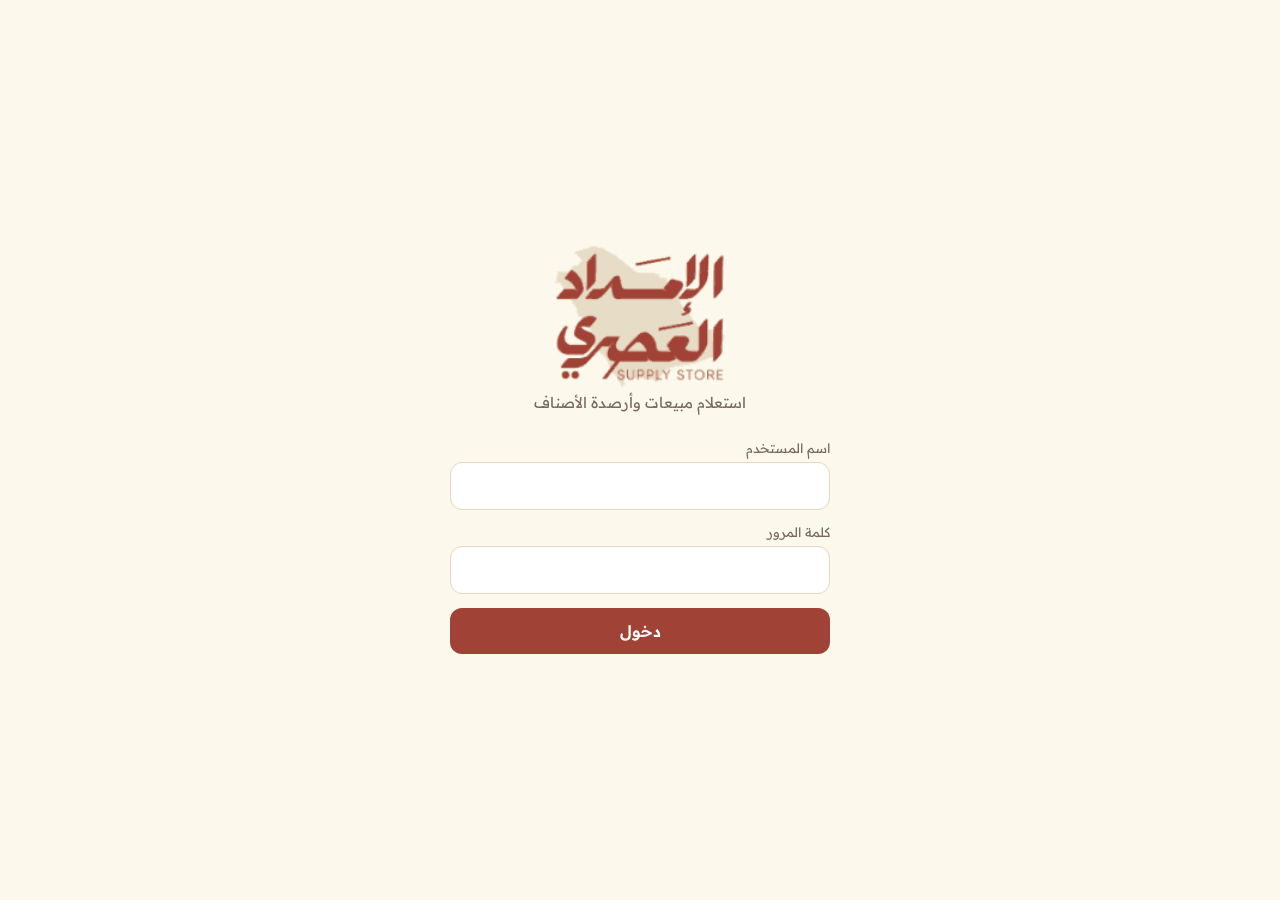
<file: index.html>
<!doctype html>
<html lang="ar" dir="rtl">
<head>
<meta charset="utf-8">
<meta name="viewport" content="width=device-width, initial-scale=1, viewport-fit=cover">
<meta name="theme-color" content="#A04235">
<meta name="robots" content="noindex, nofollow">
<meta name="apple-mobile-web-app-capable" content="yes">
<meta name="apple-mobile-web-app-title" content="الإمداد">
<meta name="apple-mobile-web-app-status-bar-style" content="default">
<title>الإمداد العصري — استعلام الأصناف</title>
<link rel="manifest" href="manifest.webmanifest">
<link rel="icon" href="icon-192.png">
<link rel="apple-touch-icon" href="icon-192.png">
<link rel="preconnect" href="https://fonts.googleapis.com">
<link rel="preconnect" href="https://fonts.gstatic.com" crossorigin>
<link href="https://fonts.googleapis.com/css2?family=Readex+Pro:wght@300;400;500;600;700&display=swap" rel="stylesheet">
<link rel="stylesheet" href="style.css?v=1">
</head>
<body>
<div id="app"></div>
<script src="app1.js?v=1"></script>
<script src="app2.js?v=1"></script>
<script src="app3.js?v=1"></script>
<script src="app4.js?v=1"></script>
</body>
</html>
</file>
<file: style.css>
:root{
  --cream:#FCF8EC; --sand:#E7DDC5; --sand-2:#F2EBDA; --brick:#A04235; --brick-dk:#7E3127; --brick-soft:#F3E2DC;
  --ink:#2E211C; --muted:#7A6A5E; --line:#E3D8C2; --ok:#3F7A4F; --warn:#B7791F;
  --font:"Readex Pro",Tahoma,"Segoe UI",system-ui,sans-serif;
  --r-lg:18px; --r-md:12px; --r-sm:8px;
}
*{box-sizing:border-box}
html,body{margin:0;background:var(--cream);color:var(--ink);font-family:var(--font);-webkit-font-smoothing:antialiased}
body{min-height:100vh;padding-top:env(safe-area-inset-top);padding-bottom:env(safe-area-inset-bottom)}
button,input,select{font:inherit;color:inherit}
.num{font-variant-numeric:tabular-nums;direction:ltr;unicode-bidi:isolate}
[hidden]{display:none!important}
:focus-visible{outline:3px solid rgba(160,66,53,.45);outline-offset:2px}

/* ---------- login ---------- */
.auth{min-height:100vh;display:grid;place-items:center;padding:24px}
.auth-card{width:100%;max-width:380px;text-align:center}
.auth-card img{width:170px;height:auto;margin:0 auto 6px;display:block}
.auth-card p.lead{color:var(--muted);margin:0 0 28px;font-size:15px}
.field{display:block;text-align:right;margin-bottom:14px}
.field span{display:block;font-size:13px;color:var(--muted);margin-bottom:6px}
.field input,.field select{width:100%;padding:13px 14px;border:1.5px solid var(--line);border-radius:var(--r-md);background:#fff;font-size:16px;transition:border-color .15s}
.field input:focus,.field select:focus{border-color:var(--brick);outline:none}
.btn{appearance:none;border:0;border-radius:var(--r-md);padding:13px 18px;font-weight:600;font-size:16px;cursor:pointer;background:var(--brick);color:#fff;width:100%}
.btn:hover{background:var(--brick-dk)}
.btn:disabled{opacity:.6;cursor:progress}
.btn.ghost{background:transparent;color:var(--brick);border:1.5px solid var(--brick)}
.btn.small{width:auto;padding:8px 14px;font-size:14px}
.err{background:#FBE9E6;color:#8A2A1E;border-radius:var(--r-sm);padding:10px 12px;font-size:14px;margin-bottom:14px;text-align:right}
.note{background:var(--sand-2);border-radius:var(--r-sm);padding:10px 12px;font-size:14px;margin-bottom:14px;text-align:right;color:var(--ink)}

/* ---------- shell ---------- */
.top{position:sticky;top:0;z-index:20;background:var(--cream);border-bottom:1px solid var(--line);padding-top:env(safe-area-inset-top)}
.top-row{max-width:980px;margin:0 auto;display:flex;align-items:center;gap:12px;padding:10px 16px}
.top-row img{height:40px;width:auto}
.top-row .who{margin-inline-start:auto;font-size:13px;color:var(--muted);text-align:left}
.menu-btn{border:1.5px solid var(--line);background:#fff;border-radius:999px;width:40px;height:40px;display:grid;place-items:center;cursor:pointer}
.menu{position:absolute;left:16px;top:58px;background:#fff;border:1px solid var(--line);border-radius:var(--r-md);box-shadow:0 10px 30px rgba(46,33,28,.12);min-width:200px;overflow:hidden;z-index:30}
.menu button{display:block;width:100%;text-align:right;background:none;border:0;padding:12px 16px;cursor:pointer;font-size:15px}
.menu button:hover{background:var(--sand-2)}
main{max-width:980px;margin:0 auto;padding:16px 16px 60px}

/* ---------- search ---------- */
.search{position:relative;margin:6px 0 14px}
.search input{width:100%;padding:16px 48px 16px 16px;border-radius:var(--r-lg);border:1.5px solid var(--line);background:#fff;font-size:17px}
.search input:focus{border-color:var(--brick);outline:none}
.search svg{position:absolute;right:16px;top:50%;transform:translateY(-50%);color:var(--muted)}
.hint{color:var(--muted);font-size:14px;padding:30px 8px;text-align:center;line-height:1.9}
.results{list-style:none;margin:0;padding:0;background:#fff;border:1px solid var(--line);border-radius:var(--r-lg);overflow:hidden}
.results li button{display:flex;align-items:center;gap:12px;width:100%;text-align:right;background:none;border:0;border-bottom:1px solid var(--line);padding:13px 16px;cursor:pointer}
.results li:last-child button{border-bottom:0}
.results li button:hover{background:var(--sand-2)}
.r-main{flex:1;min-width:0}
.r-name{font-weight:500;line-height:1.5}
.r-meta{color:var(--muted);font-size:12.5px;margin-top:2px}
.r-qty{text-align:center;min-width:64px}
.r-qty b{display:block;font-size:17px;color:var(--brick)}
.r-qty small{color:var(--muted);font-size:11px}

/* ---------- item ---------- */
.back{background:none;border:0;color:var(--brick);font-weight:600;cursor:pointer;padding:6px 0;margin-bottom:6px;display:inline-flex;align-items:center;gap:6px}
.head{display:flex;gap:14px;align-items:flex-start;margin-bottom:14px}
.head img{width:64px;height:64px;border-radius:var(--r-md);object-fit:cover;background:#fff;border:1px solid var(--line)}
.head h1{font-size:21px;line-height:1.5;margin:0 0 4px;font-weight:600}
.head .meta{color:var(--muted);font-size:13px;display:flex;flex-wrap:wrap;gap:6px 14px}
.periods{display:flex;gap:8px;overflow-x:auto;padding:2px 0 10px;scrollbar-width:none}
.periods::-webkit-scrollbar{display:none}
.chip{flex:none;border:1.5px solid var(--line);background:#fff;border-radius:999px;padding:8px 14px;font-size:14px;cursor:pointer;white-space:nowrap}
.chip[aria-pressed="true"]{background:var(--brick);color:#fff;border-color:var(--brick)}
.custom{display:flex;gap:10px;align-items:end;flex-wrap:wrap;margin-bottom:12px}
.custom label{font-size:12px;color:var(--muted)}
.custom input{display:block;padding:9px 10px;border:1.5px solid var(--line);border-radius:var(--r-sm);background:#fff}

.ledger{background:var(--brick);color:#fff;border-radius:var(--r-lg);padding:18px 18px 14px;margin-bottom:14px;position:relative;overflow:hidden}
.ledger .big{display:flex;align-items:baseline;gap:10px;flex-wrap:wrap}
.ledger .big b{font-size:46px;font-weight:700;line-height:1.1}
.ledger .big span{font-size:15px;opacity:.85}
.ledger .sub{font-size:13px;opacity:.85;margin-top:2px}
.ledger .strip{display:grid;grid-template-columns:1fr 1fr;gap:1px;background:rgba(255,255,255,.18);border-radius:var(--r-md);overflow:hidden;margin-top:16px}
.ledger .strip div{background:var(--brick-dk);padding:11px 12px}
.ledger .strip small{display:block;font-size:12px;opacity:.8;margin-bottom:3px}
.ledger .strip b{font-size:18px;font-weight:600}
.ledger .strip div:last-child:nth-child(odd){grid-column:1/-1}

.tabs{display:flex;gap:4px;background:var(--sand);border-radius:var(--r-md);padding:4px;margin-bottom:14px}
.tabs button{flex:1;border:0;background:none;padding:10px 6px;border-radius:9px;cursor:pointer;font-weight:500;font-size:15px;color:var(--muted)}
.tabs button[aria-selected="true"]{background:#fff;color:var(--ink);box-shadow:0 1px 3px rgba(46,33,28,.12)}

.panel{background:#fff;border:1px solid var(--line);border-radius:var(--r-lg);padding:16px;margin-bottom:14px}
.panel h2{font-size:16px;margin:0 0 12px;font-weight:600}
.bars{display:grid;gap:10px}
.bar-row{display:grid;grid-template-columns:minmax(90px,30%) 1fr auto;gap:10px;align-items:center;font-size:14px}
.bar-track{height:12px;background:var(--sand-2);border-radius:999px;overflow:hidden;display:flex}
.bar-track i{display:block;height:100%}
.c-retail{background:var(--brick)} .c-cafe{background:#D08A5E} .c-inv{background:#5C4A3F}
.legend{display:flex;gap:14px;flex-wrap:wrap;font-size:12px;color:var(--muted);margin-top:12px}
.legend span::before{content:"";display:inline-block;width:10px;height:10px;border-radius:3px;margin-left:5px;vertical-align:-1px;background:var(--c)}
.tbl-wrap{overflow-x:auto;margin:0 -16px;padding:0 16px}
table{width:100%;border-collapse:collapse;font-size:14px}
th{text-align:right;color:var(--muted);font-weight:500;font-size:12.5px;padding:8px 6px;border-bottom:1.5px solid var(--line)}
td{padding:10px 6px;border-bottom:1px solid var(--line)}
tr:last-child td{border-bottom:0}
td.n,th.n{text-align:left}
.tag{font-size:11.5px;border-radius:6px;padding:2px 7px;background:var(--sand-2);color:var(--muted);white-space:nowrap}
.tfoot td{font-weight:600;border-top:1.5px solid var(--line)}
.stock-row{display:grid;grid-template-columns:1fr auto;gap:4px 12px;padding:11px 0;border-bottom:1px solid var(--line)}
.stock-row:last-child{border-bottom:0}
.stock-row .nm{font-weight:500}
.stock-row .q{font-size:20px;font-weight:600;color:var(--brick);text-align:left}
.stock-row .bar-track{grid-column:1/-1;height:7px}
.stock-row .sm{font-size:12px;color:var(--muted)}
.trend svg{width:100%;height:auto;display:block}
.empty{color:var(--muted);text-align:center;padding:24px 8px;font-size:14px}
.foot{color:var(--muted);font-size:12px;text-align:center;margin-top:8px;display:flex;justify-content:center;gap:12px;align-items:center;flex-wrap:wrap}
.linkbtn{background:none;border:0;color:var(--brick);cursor:pointer;font-weight:600;padding:4px}

.loading{display:grid;place-items:center;padding:50px 0;color:var(--muted);gap:12px}
.spin{width:30px;height:30px;border:3px solid var(--sand);border-top-color:var(--brick);border-radius:50%;animation:sp .8s linear infinite}
@keyframes sp{to{transform:rotate(360deg)}}
@media (prefers-reduced-motion:reduce){.spin{animation-duration:3s}}

/* ---------- users ---------- */
.user-row{display:flex;align-items:center;gap:10px;padding:12px 0;border-bottom:1px solid var(--line)}
.user-row:last-child{border-bottom:0}
.user-row .r-main small{color:var(--muted);font-size:12px}
.pill{font-size:11.5px;border-radius:999px;padding:2px 9px;background:var(--sand-2)}
.pill.off{background:#FBE9E6;color:#8A2A1E}
.pill.admin{background:var(--brick-soft);color:var(--brick-dk)}
.grid2{display:grid;grid-template-columns:1fr 1fr;gap:0 12px}
.check{display:flex;align-items:center;gap:8px;margin:4px 0 14px;font-size:14px}
.row-actions{display:flex;gap:10px;flex-wrap:wrap}
.toast{position:fixed;bottom:calc(20px + env(safe-area-inset-bottom));left:50%;transform:translateX(-50%);background:var(--ink);color:#fff;padding:11px 18px;border-radius:var(--r-md);font-size:14px;z-index:50;max-width:90vw}
@media (max-width:520px){
  .ledger .big b{font-size:38px}
  .grid2{grid-template-columns:1fr}
  .top-row img{height:34px}
}
</file>
